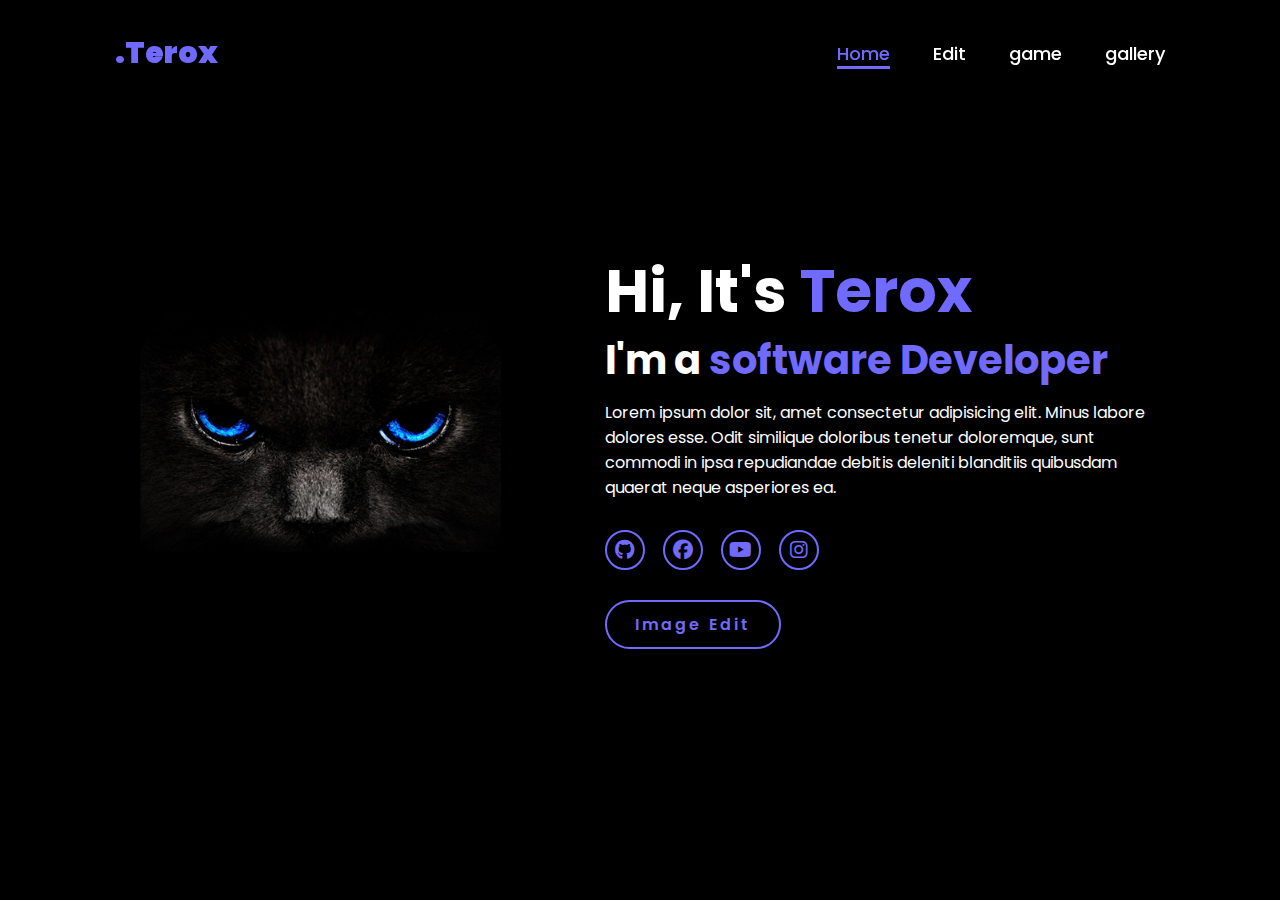
<file: index.html>
<!DOCTYPE html>
<html lang="en">
    
<head>
    <meta charset="UTF-8">
    <meta name="viewport" content="width=device-width, initial-scale=1.0">
    <link rel="stylesheet" href="https://cdnjs.cloudflare.com/ajax/libs/font-awesome/6.5.2/css/all.min.css">
    <link rel="stylesheet" href="style.css">
    
    <title>Terox</title>
</head>
<body>
    <header>
        <a href="#" class="logo"><b>.Terox</b></a>

        <nav>
            <a href="#" class="active"> Home</a>
            <a href="edit.html" >Edit</a>
            <a href="game.html" >game</a>
            <a href="Recent work.html" >gallery</a>
          
            
        </nav>
    </header>
    <section class="home">
        <div class="home-img">
            <img src="main.jpg" alt="">
        </div>
        <div class="home-content">
            <h1>Hi, It's <span>Terox</span></h1>
            <h3 class="typing-text">I'm a <span></span></h3>
            <p>Lorem ipsum dolor sit, amet consectetur adipisicing elit. Minus labore dolores esse. Odit similique doloribus tenetur doloremque, sunt commodi in ipsa repudiandae debitis deleniti blanditiis quibusdam quaerat neque asperiores ea.</p>
            <div class="social-icons">
                <a href="https://github.com/Masteringlk/html"><i class="fa-brands fa-github"></i></a>
                <a href="https://m.facebook.com/profile.php?id=61552355003257"><i class="fa-brands fa-facebook"></i></a>
                <a href="https://m.youtube.com/@SlRalph"><i class="fa-brands fa-youtube"></i></a>
                <a href="https://www.instagram.com/teroxmalisha/"><i class="fa-brands fa-instagram"></i></a>
            </div>
            <a href="edit.html" class="btn">Image Edit</a>
        </div>
    </section>
</body>
</html>
</file>
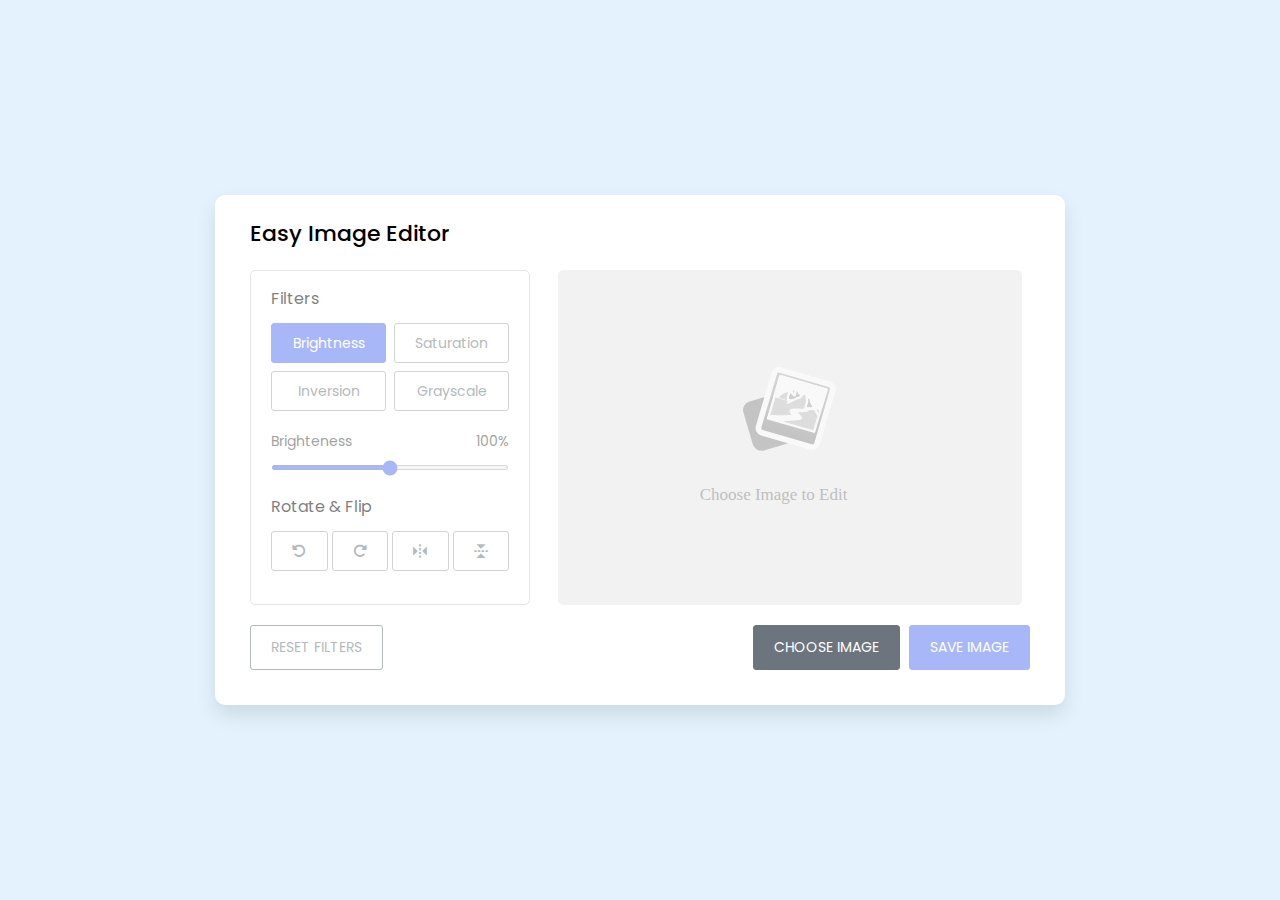
<file: edit.html>
<!DOCTYPE html>
<!-- Coding By CodingNepal - youtube.com/codingnepal -->
<html lang="en" dir="ltr">
  <head>
    <meta charset="utf-8">
    <title>Image Editor JavaScript | CodingNepal</title>
    <link rel="stylesheet" href="edit.css">
    <meta name="viewport" content="width=device-width, initial-scale=1.0">
    <link rel="stylesheet" href="https://unpkg.com/boxicons@2.1.2/css/boxicons.min.css">
    <link rel="stylesheet" href="https://cdnjs.cloudflare.com/ajax/libs/font-awesome/6.1.1/css/all.min.css"/>
  </head>
  <body>
    <div class="container disable">
        <h2>Easy Image Editor</h2>
        <div class="wrapper">
            <div class="editor-panel">
                <div class="filter">
                    <label class="title">Filters</label>
                    <div class="options">
                        <button id="brightness" class="active">Brightness</button>
                        <button id="saturation">Saturation</button>
                        <button id="inversion">Inversion</button>
                        <button id="grayscale">Grayscale</button>
                    </div>
                    <div class="slider">
                        <div class="filter-info">
                            <p class="name">Brighteness</p>
                            <p class="value">100%</p>
                        </div>
                        <input type="range" value="100" min="0" max="200">
                    </div>
                </div>
                <div class="rotate">
                    <label class="title">Rotate & Flip</label>
                    <div class="options">
                        <button id="left"><i class="fa-solid fa-rotate-left"></i></button>
                        <button id="right"><i class="fa-solid fa-rotate-right"></i></button>
                        <button id="horizontal"><i class='bx bx-reflect-vertical'></i></button>
                        <button id="vertical"><i class='bx bx-reflect-horizontal' ></i></button>
                    </div>
                </div>
            </div>
            <div class="preview-img">
                <img src="image-placeholder.svg" alt="preview-img">
            </div>
        </div>
        <div class="controls">
            <button class="reset-filter">Reset Filters</button>
            <div class="row">
                <input type="file" class="file-input" accept="image/*" hidden>
                <button class="choose-img">Choose Image</button>
                <button class="save-img">Save Image</button>
            </div>
        </div>
    </div>

    <script src="edit.js"></script>
    
  </body>
</html>
</file>
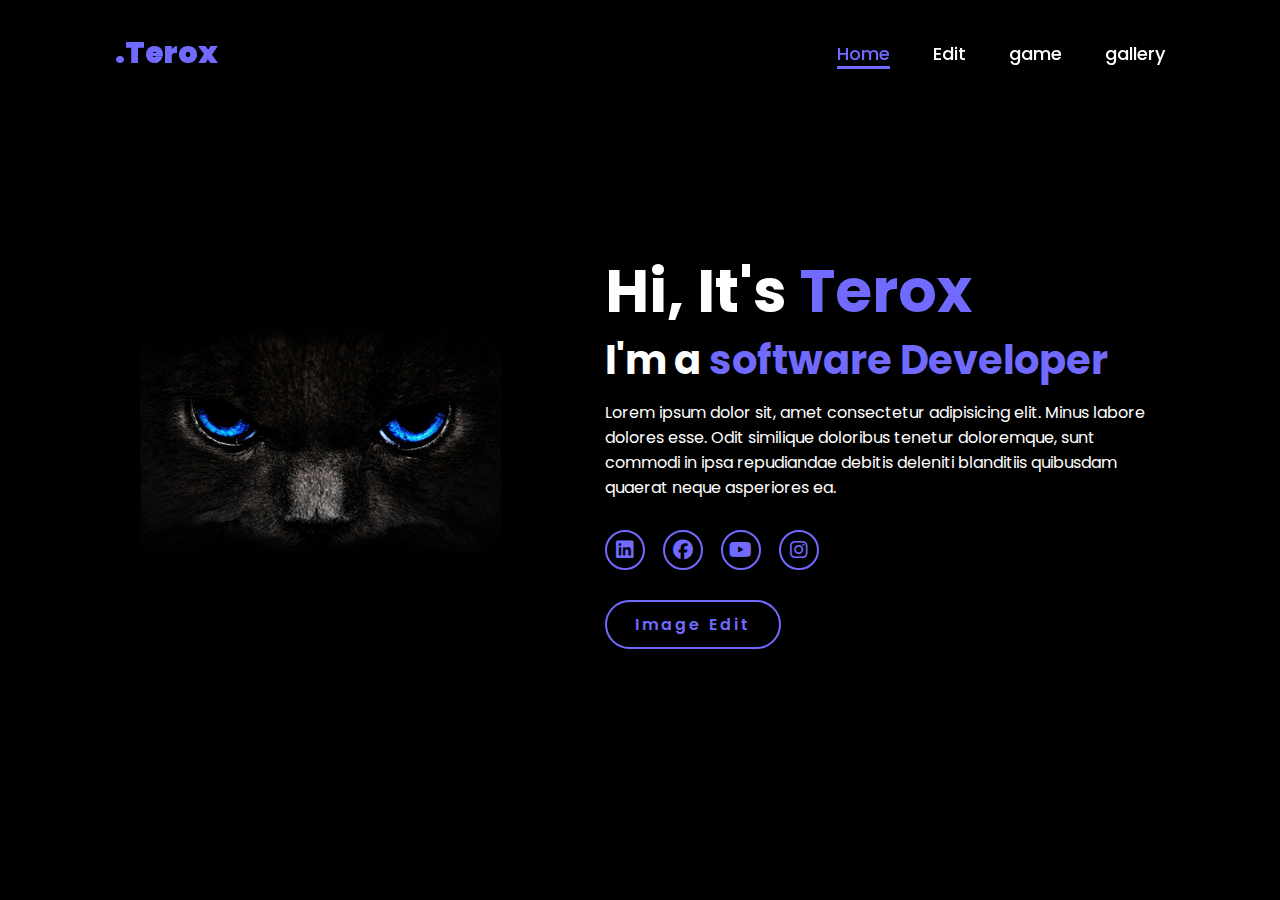
<file: index-6.html>
<!DOCTYPE html>
<html lang="en">
    
<head>
    <meta charset="UTF-8">
    <meta name="viewport" content="width=device-width, initial-scale=1.0">
    <link rel="stylesheet" href="https://cdnjs.cloudflare.com/ajax/libs/font-awesome/6.5.2/css/all.min.css">
    <link rel="stylesheet" href="style.css">
    
    <title>Portfolio Website</title>
</head>
<body>
    <header>
        <a href="#" class="logo"><b>.Terox</b></a>

        <nav>
            <a href="#" class="active"> Home</a>
            <a href="edit.html" >Edit</a>
            <a href="game.html" >game</a>
            <a href="Recent work.html" >gallery</a>
          
            
        </nav>
    </header>
    <section class="home">
        <div class="home-img">
            <img src="main.jpg" alt="">
        </div>
        <div class="home-content">
            <h1>Hi, It's <span>Terox</span></h1>
            <h3 class="typing-text">I'm a <span></span></h3>
            <p>Lorem ipsum dolor sit, amet consectetur adipisicing elit. Minus labore dolores esse. Odit similique doloribus tenetur doloremque, sunt commodi in ipsa repudiandae debitis deleniti blanditiis quibusdam quaerat neque asperiores ea.</p>
            <div class="social-icons">
                <a href="#"><i class="fa-brands fa-linkedin"></i></a>
                <a href="https://m.facebook.com/profile.php?id=61552355003257"><i class="fa-brands fa-facebook"></i></a>
                <a href="https://m.youtube.com/@SlRalph"><i class="fa-brands fa-youtube"></i></a>
                <a href="https://www.instagram.com/teroxmalisha/"><i class="fa-brands fa-instagram"></i></a>
            </div>
            <a href="edit.html" class="btn">Image Edit</a>
        </div>
    </section>
</body>
</html>
</file>
<file: style.css>
@import url('https://fonts.googleapis.com/css2?family=Poppins:wght@100;200;300;400;500;600&display=swap');

*{
    margin: 0;
    padding: 0;
    box-sizing: border-box;
    text-decoration: none;
    border: none;
    outline: none;
    font-family: 'Poppins', sans-serif;
}

html{
    font-size: 62.5%;
}

body{
    width: 100%;
    height: 100vh;
    overflow-x: hidden;
    background-color: black;
    color: white;
}

header{
    margin-top: 20px;
    position: fixed;
    top: 0;
    left: 0;
    width: 100%;
    padding: 1rem 9%;
    background-color: transparent;
    filter: drop-shadow(10px);
    display: flex;
    justify-content: space-between;
    align-items: center;
    z-index: 100;
}

.logo{
    font-size: 3rem;
    color: #716aff;
    font-weight: 800;
    cursor: pointer;
    transition: 0.5s ease;
}

.logo:hover{
    transform: scale(1.1);
}

nav a{
    font-size: 1.8rem;
    color: white;
    margin-left: 4rem;
    font-weight: 500;
    transition: 0.3s ease;
    border-bottom: 3px solid transparent;
}

nav a:hover,
nav a.active{
    color: #716aff;
    border-bottom: 3px solid #716aff;
}

@media(max-width:995px){
    nav{
        position: absolute;
        display: none;
        top: 0;
        right: 0;
        width: 40%;
        border-left: 3px solid #716aff;
        border-bottom: 3px solid #716aff;
        border-bottom-left-radius: 2rem;
        padding: 1rem solid;
        background-color: #161616;
        border-top: 0.1rem solid rgba(0,0,0,0.1);
        
    }

    nav.active{
        display: block;
    }

    nav a{
        display: block;
        font-size: 2rem;
        margin: 3rem 0;
    }

    nav a:hover,
    nav a.active{
        padding: 1rem;
        border-radius: 0.5rem;
        border-bottom: 0.5rem solid #716aff;
    }
}

section{
    min-height: 100vh;
    padding: 5rem 9% 5rem;
}

.home{
    display: flex;
    justify-content: center;
    align-items: center;
    gap: 8rem;
    background-color: black;
}

.home .home-content h1{
    font-size: 6rem;
    font-weight: 700;
    line-height: 1.3;
}

span{
    color: #716aff;
}

.home-content h3{
    font-size: 4rem;
    margin-bottom: 1rem;
    font-weight: 700;
}

.home-content p{
    font-size: 1.6rem;
}

.home-img{
    border-radius: 50%;
}

.home-img img{
    position: relative;
    width: 32vw;
    border-radius: 50%;
    box-shadow: 0 0 25px solid #716aff;
    cursor: pointer;
    transition: 0.2s linear;
}

.home-img img:hover{
    font-size: 1.8rem;
    font-weight: 500;
}

.social-icons a{
    display: inline-flex;
    justify-content: center;
    align-items: center;
    width: 4rem;
    height: 4rem;
    background-color: transparent;
    border: 0.2rem solid #716aff;
    font-size: 2rem;
    border-radius: 50%;
    margin: 3rem 1.5rem 3rem 0;
    transition: 0.3s ease;
    color: #716aff;
}

.social-icons a:hover{
    color: black;
    transform: scale(1.3) translateY(-5px);
    background-color: #716aff;
    box-shadow: 0  0 25px #716aff;
}

.btn{
    display: inline-block;
    padding: 1rem 2.8rem;
    background-color: black;
    border-radius: 4rem;
    font-size: 1.6rem;
    color: #716aff;
    letter-spacing: 0.3rem;
    font-weight: 600;
    border: 2px solid #716aff;
    transition: 0.3s ease;
    cursor: pointer;
}

.btn:hover{
    transform: scale3d(1.03);
    background-color: #716aff;
    color: black;
    box-shadow: 0 0 25px #716aff;
}

.typing-text{
    font-size: 34px;
    font-weight: 600;
    min-width: 280px;
}

.typing-text span{
    position: relative;
}

.typing-text span::before{
    content: "software Developer";
    color: #716aff;
    animation: words 20s infinite;
}

.typing-text span::after{
    content: "";
    background-color: black;
    position: absolute;
    width: calc(100% + 8px);
    height: 100%;
    border-left: 3px solid black;
    right: -8;
    animation: cursor 0.6s infinite;
}

@keyframes cursor{
    to{
        border-left: 3px solid #716aff;
    }
}

@keyframes words{
    0%, 20%{
        content: "Web Developer";
    }
    21%, 40%{
        content: "Developer";
    }
    41%, 60%{
        content: "Web Designer";
    }
    61%, 80%{
        content: "Youtuber";
    }
    81%, 100%{
        content: "Script Writer";
    }
}

@media (max-width: 1000px){
    .home{
        gap: 4rem;
    }
}

@media(max-width:995px){
    .home{
        flex-direction: column;
        margin: 5rem 4rem;
    }

    .home .home-content h3{
        font-size: 2.5rem;
    }

    .home-content h1{
        font-size: 5rem;
    }

    .home-img img{
        width: 70vw;
        margin-top: 4rem;
    }
}
</file>
<file: edit.css>
/* Import Google font - Poppins */
@import url('https://fonts.googleapis.com/css2?family=Poppins:wght@400;500;600&display=swap');
*{
  margin: 0;
  padding: 0;
  box-sizing: border-box;
  font-family: 'Poppins', sans-serif;
}
body{
  display: flex;
  padding: 10px;
  min-height: 100vh;
  align-items: center;
  justify-content: center;
  background: #E3F2FD;
}
.container{
  width: 850px;
  padding: 30px 35px 35px;
  background: #fff;
  border-radius: 10px;
  box-shadow: 0 10px 20px rgba(0,0,0,0.1);
}
.container.disable .editor-panel,
.container.disable .controls .reset-filter,
.container.disable .controls .save-img{
  opacity: 0.5;
  pointer-events: none;
}
.container h2{
  margin-top: -8px;
  font-size: 22px;
  font-weight: 500;
}
.container .wrapper{
  display: flex;
  margin: 20px 0;
  min-height: 335px;
}
.wrapper .editor-panel{
  padding: 15px 20px;
  width: 280px;
  border-radius: 5px;
  border: 1px solid #ccc;
}
.editor-panel .title{
  display: block;
  font-size: 16px;
  margin-bottom: 12px;
}
.editor-panel .options, .controls{
  display: flex;
  flex-wrap: wrap;
  justify-content: space-between;
}
.editor-panel button{
  outline: none;
  height: 40px;
  font-size: 14px;
  color: #6C757D;
  background: #fff;
  border-radius: 3px;
  margin-bottom: 8px;
  border: 1px solid #aaa;
}
.editor-panel .filter button{
  width: calc(100% / 2 - 4px);
}
.editor-panel button:hover{
  background: #f5f5f5;
}
.filter button.active{
  color: #fff;
  border-color: #5372F0;
  background: #5372F0;
}
.filter .slider{
  margin-top: 12px;
}
.filter .slider .filter-info{
  display: flex;
  color: #464646;
  font-size: 14px;
  justify-content: space-between;
}
.filter .slider input{
  width: 100%;
  height: 5px;
  accent-color: #5372F0;
}
.editor-panel .rotate{
  margin-top: 17px;
}
.editor-panel .rotate button{
  display: flex;
  align-items: center;
  justify-content: center;
  width: calc(100% / 4 - 3px);
}
.rotate .options button:nth-child(3),
.rotate .options button:nth-child(4){
  font-size: 18px;
}
.rotate .options button:active{
  color: #fff;
  background: #5372F0;
  border-color: #5372F0;
}
.wrapper .preview-img{
  flex-grow: 1;
  display: flex;
  overflow: hidden;
  margin-left: 20px;
  border-radius: 5px;
  align-items: center;
  justify-content: center;
}
.preview-img img{
  max-width: 490px;
  max-height: 335px;
  width: 100%;
  height: 100%;
  object-fit: contain;
}
.controls button{
  padding: 11px 20px;
  font-size: 14px;
  border-radius: 3px;
  outline: none;
  color: #fff;
  cursor: pointer;
  background: none;
  transition: all 0.3s ease;
  text-transform: uppercase;
}
.controls .reset-filter{
  color: #6C757D;
  border: 1px solid #6C757D;
}
.controls .reset-filter:hover{
  color: #fff;
  background: #6C757D;
}
.controls .choose-img{
  background: #6C757D;
  border: 1px solid #6C757D;
}
.controls .save-img{
  margin-left: 5px;
  background: #5372F0;
  border: 1px solid #5372F0;
}

@media screen and (max-width: 760px) {
  .container{
    padding: 25px;
  }
  .container .wrapper{
    flex-wrap: wrap-reverse;
  }
  .wrapper .editor-panel{
    width: 100%;
  }
  .wrapper .preview-img{
    width: 100%;
    margin: 0 0 15px;
  }
}

@media screen and (max-width: 500px) {
  .controls button{
    width: 100%;
    margin-bottom: 10px;
  }
  .controls .row{
    width: 100%;
  }
  .controls .row .save-img{
    margin-left: 0px;
  }
}
</file>
